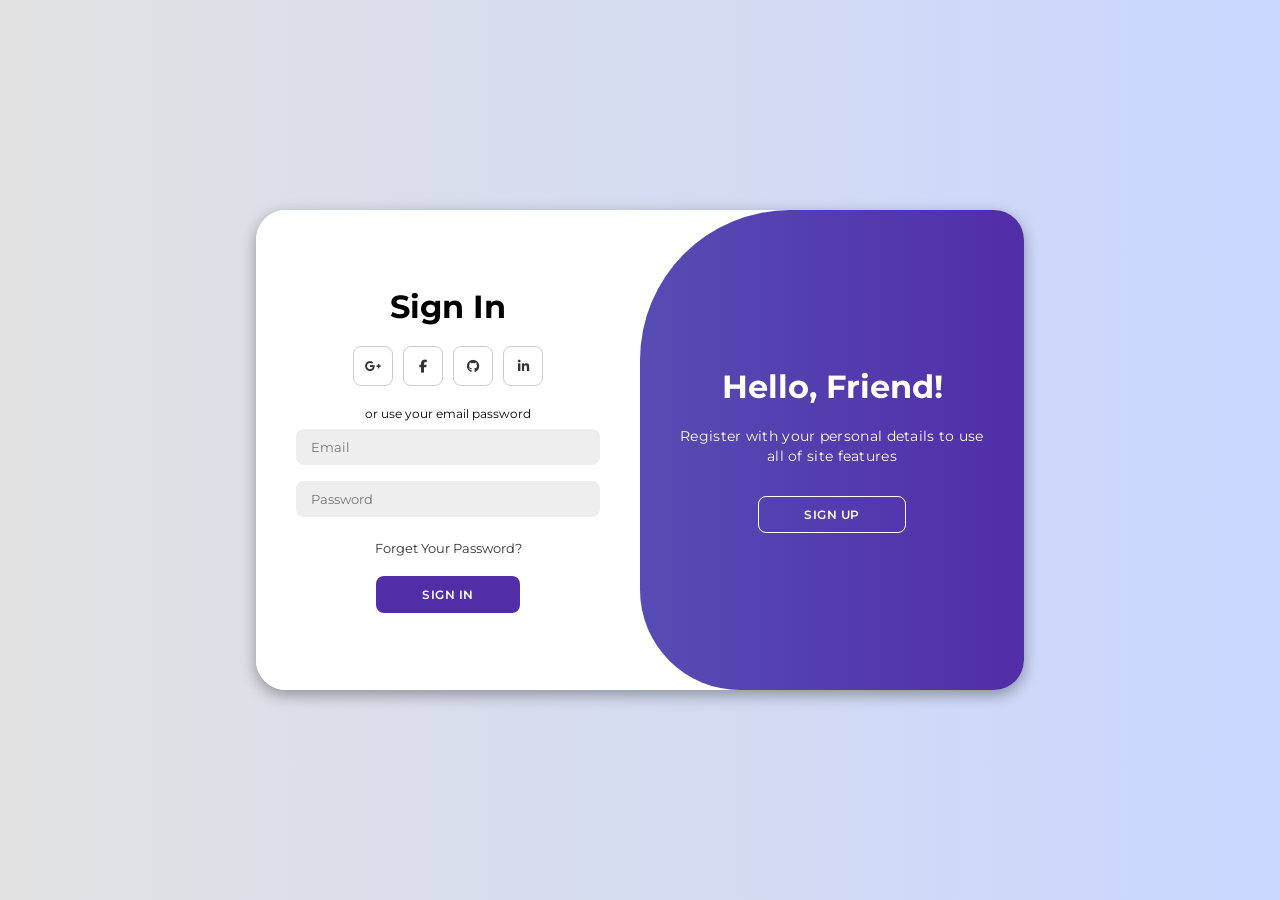
<file: templates/index.html>
<!DOCTYPE html>
<html lang="en">

<head>
    <meta charset="UTF-8">
    <meta name="viewport" content="width=device-width, initial-scale=1.0">
    <link rel="stylesheet" href="https://cdnjs.cloudflare.com/ajax/libs/font-awesome/6.4.2/css/all.min.css">
    <link rel="stylesheet" href="/static/css/style.css">
    <title>Modern Login Page | AsmrProg</title>
</head>

<body>

    <div class="container" id="container">
        <div class="form-container sign-up">
            <form>
                <h1>Create Account</h1>
                <div class="social-icons">
                    <a href="#" class="icon"><i class="fa-brands fa-google-plus-g"></i></a>
                    <a href="#" class="icon"><i class="fa-brands fa-facebook-f"></i></a>
                    <a href="#" class="icon"><i class="fa-brands fa-github"></i></a>
                    <a href="#" class="icon"><i class="fa-brands fa-linkedin-in"></i></a>
                </div>
                <span>or use your email for registeration</span>
                <input type="text" placeholder="Name">
                <input type="email" placeholder="Email">
                <input type="password" placeholder="Password">
                <button>Sign Up</button>
            </form>
        </div>
        <div class="form-container sign-in">
            <form>
                <h1>Sign In</h1>
                <div class="social-icons">
                    <a href="#" class="icon"><i class="fa-brands fa-google-plus-g"></i></a>
                    <a href="#" class="icon"><i class="fa-brands fa-facebook-f"></i></a>
                    <a href="#" class="icon"><i class="fa-brands fa-github"></i></a>
                    <a href="#" class="icon"><i class="fa-brands fa-linkedin-in"></i></a>
                </div>
                <span>or use your email password</span>
                <input type="email" placeholder="Email">
                <input type="password" placeholder="Password">
                <a href="#">Forget Your Password?</a>
                <button>Sign In</button>
            </form>
        </div>
        <div class="toggle-container">
            <div class="toggle">
                <div class="toggle-panel toggle-left">
                    <h1>Welcome Back!</h1>
                    <p>Enter your personal details to use all of site features</p>
                    <button class="hidden" id="login">Sign In</button>
                </div>
                <div class="toggle-panel toggle-right">
                    <h1>Hello, Friend!</h1>
                    <p>Register with your personal details to use all of site features</p>
                    <button class="hidden" id="register">Sign Up</button>
                </div>
            </div>
        </div>
    </div>

    <script src="/static/js/script.js"></script>
</body>

</html>
</file>
<file: static/css/style.css>
@import url('https://fonts.googleapis.com/css2?family=Montserrat:wght@300;400;500;600;700&display=swap');

*{
    margin: 0;
    padding: 0;
    box-sizing: border-box;
    font-family: 'Montserrat', sans-serif;
}

body{
    background-color: #c9d6ff;
    background: linear-gradient(to right, #e2e2e2, #c9d6ff);
    display: flex;
    align-items: center;
    justify-content: center;
    flex-direction: column;
    height: 100vh;
}

.container{
    background-color: #fff;
    border-radius: 30px;
    box-shadow: 0 5px 15px rgba(0, 0, 0, 0.35);
    position: relative;
    overflow: hidden;
    width: 768px;
    max-width: 100%;
    min-height: 480px;
}

.container p{
    font-size: 14px;
    line-height: 20px;
    letter-spacing: 0.3px;
    margin: 20px 0;
}

.container span{
    font-size: 12px;
}

.container a{
    color: #333;
    font-size: 13px;
    text-decoration: none;
    margin: 15px 0 10px;
}

.container button{
    background-color: #512da8;
    color: #fff;
    font-size: 12px;
    padding: 10px 45px;
    border: 1px solid transparent;
    border-radius: 8px;
    font-weight: 600;
    letter-spacing: 0.5px;
    text-transform: uppercase;
    margin-top: 10px;
    cursor: pointer;
}

.container button.hidden{
    background-color: transparent;
    border-color: #fff;
}

.container form{
    background-color: #fff;
    display: flex;
    align-items: center;
    justify-content: center;
    flex-direction: column;
    padding: 0 40px;
    height: 100%;
}

.container input{
    background-color: #eee;
    border: none;
    margin: 8px 0;
    padding: 10px 15px;
    font-size: 13px;
    border-radius: 8px;
    width: 100%;
    outline: none;
}

.form-container{
    position: absolute;
    top: 0;
    height: 100%;
    transition: all 0.6s ease-in-out;
}

.sign-in{
    left: 0;
    width: 50%;
    z-index: 2;
}

.container.active .sign-in{
    transform: translateX(100%);
}

.sign-up{
    left: 0;
    width: 50%;
    opacity: 0;
    z-index: 1;
}

.container.active .sign-up{
    transform: translateX(100%);
    opacity: 1;
    z-index: 5;
    animation: move 0.6s;
}

@keyframes move{
    0%, 49.99%{
        opacity: 0;
        z-index: 1;
    }
    50%, 100%{
        opacity: 1;
        z-index: 5;
    }
}

.social-icons{
    margin: 20px 0;
}

.social-icons a{
    border: 1px solid #ccc;
    border-radius: 20%;
    display: inline-flex;
    justify-content: center;
    align-items: center;
    margin: 0 3px;
    width: 40px;
    height: 40px;
}

.toggle-container{
    position: absolute;
    top: 0;
    left: 50%;
    width: 50%;
    height: 100%;
    overflow: hidden;
    transition: all 0.6s ease-in-out;
    border-radius: 150px 0 0 100px;
    z-index: 1000;
}

.container.active .toggle-container{
    transform: translateX(-100%);
    border-radius: 0 150px 100px 0;
}

.toggle{
    background-color: #512da8;
    height: 100%;
    background: linear-gradient(to right, #5c6bc0, #512da8);
    color: #fff;
    position: relative;
    left: -100%;
    height: 100%;
    width: 200%;
    transform: translateX(0);
    transition: all 0.6s ease-in-out;
}

.container.active .toggle{
    transform: translateX(50%);
}

.toggle-panel{
    position: absolute;
    width: 50%;
    height: 100%;
    display: flex;
    align-items: center;
    justify-content: center;
    flex-direction: column;
    padding: 0 30px;
    text-align: center;
    top: 0;
    transform: translateX(0);
    transition: all 0.6s ease-in-out;
}

.toggle-left{
    transform: translateX(-200%);
}

.container.active .toggle-left{
    transform: translateX(0);
}

.toggle-right{
    right: 0;
    transform: translateX(0);
}

.container.active .toggle-right{
    transform: translateX(200%);
}
</file>
